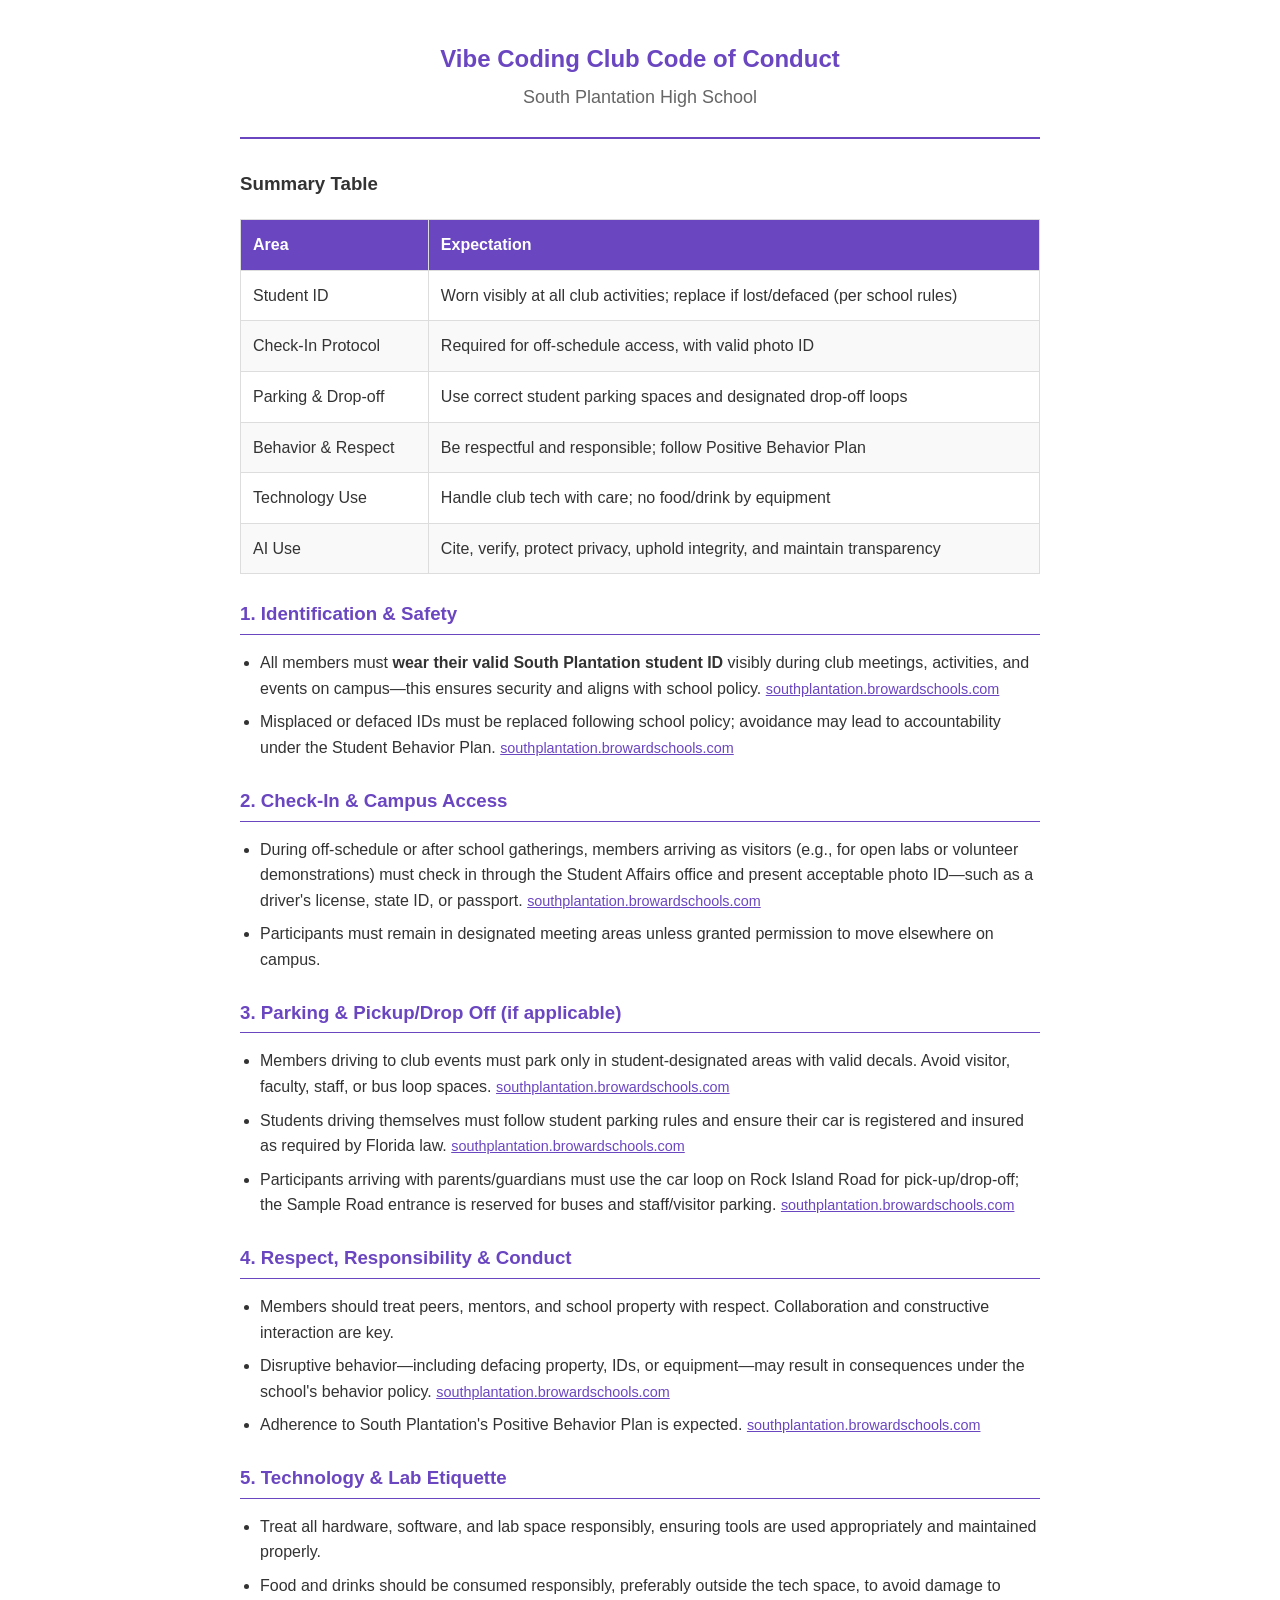
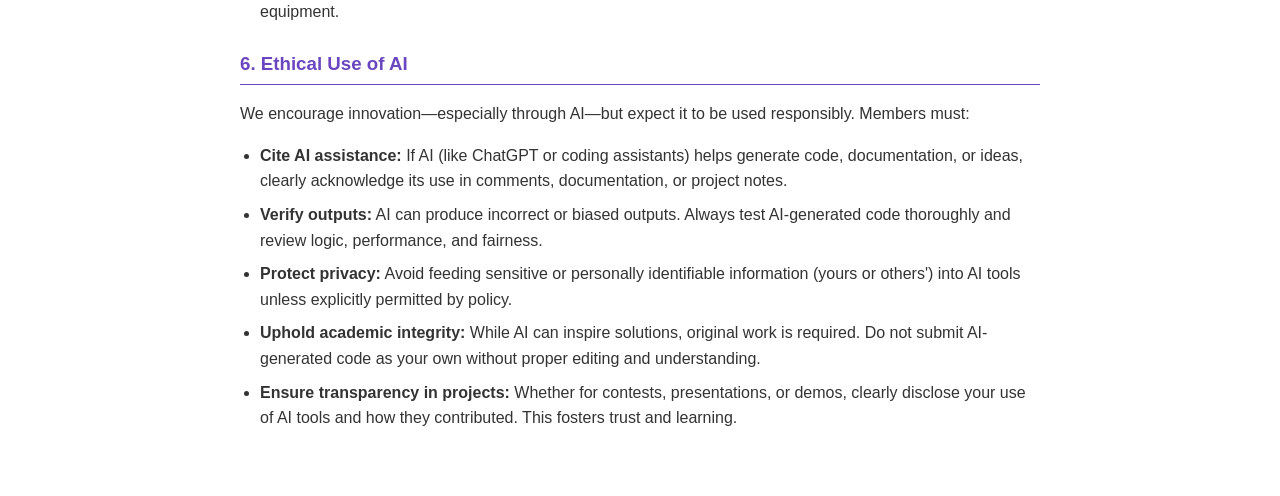
<file: public/vibe-coding-code-of-conduct.html>
<!DOCTYPE html>
<html lang="en">
<head>
    <meta charset="UTF-8">
    <meta name="viewport" content="width=device-width, initial-scale=1.0">
    <title>Vibe Coding Club Code of Conduct</title>
    <style>
        body {
            font-family: Arial, sans-serif;
            max-width: 800px;
            margin: 0 auto;
            padding: 40px 20px;
            line-height: 1.6;
            color: #333;
        }
        .header {
            text-align: center;
            margin-bottom: 30px;
            padding-bottom: 20px;
            border-bottom: 2px solid #6B46C1;
        }
        .header h1 {
            color: #6B46C1;
            margin: 0;
            font-size: 24px;
        }
        .header h2 {
            color: #666;
            margin: 5px 0;
            font-size: 18px;
            font-weight: normal;
        }
        .summary-table {
            width: 100%;
            border-collapse: collapse;
            margin: 20px 0;
        }
        .summary-table th,
        .summary-table td {
            border: 1px solid #ddd;
            padding: 12px;
            text-align: left;
        }
        .summary-table th {
            background-color: #6B46C1;
            color: white;
            font-weight: bold;
        }
        .summary-table tr:nth-child(even) {
            background-color: #f9f9f9;
        }
        .section {
            margin: 25px 0;
        }
        .section h3 {
            color: #6B46C1;
            border-bottom: 1px solid #6B46C1;
            padding-bottom: 5px;
            margin-bottom: 15px;
        }
        .section ul {
            margin: 10px 0;
            padding-left: 20px;
        }
        .section li {
            margin: 8px 0;
        }
        .link {
            color: #6B46C1;
            text-decoration: underline;
            font-size: 0.9em;
        }
        @media print {
            body {
                padding: 20px;
            }
            .header {
                border-bottom: 2px solid #000;
            }
            .summary-table th {
                background-color: #000 !important;
                color: white !important;
            }
        }
    </style>
</head>
<body>
    <div class="header">
        <h1>Vibe Coding Club Code of Conduct</h1>
        <h2>South Plantation High School</h2>
    </div>

    <h3>Summary Table</h3>
    <table class="summary-table">
        <thead>
            <tr>
                <th>Area</th>
                <th>Expectation</th>
            </tr>
        </thead>
        <tbody>
            <tr>
                <td>Student ID</td>
                <td>Worn visibly at all club activities; replace if lost/defaced (per school rules)</td>
            </tr>
            <tr>
                <td>Check-In Protocol</td>
                <td>Required for off-schedule access, with valid photo ID</td>
            </tr>
            <tr>
                <td>Parking & Drop-off</td>
                <td>Use correct student parking spaces and designated drop-off loops</td>
            </tr>
            <tr>
                <td>Behavior & Respect</td>
                <td>Be respectful and responsible; follow Positive Behavior Plan</td>
            </tr>
            <tr>
                <td>Technology Use</td>
                <td>Handle club tech with care; no food/drink by equipment</td>
            </tr>
            <tr>
                <td>AI Use</td>
                <td>Cite, verify, protect privacy, uphold integrity, and maintain transparency</td>
            </tr>
        </tbody>
    </table>

    <div class="section">
        <h3>1. Identification & Safety</h3>
        <ul>
            <li>All members must <strong>wear their valid South Plantation student ID</strong> visibly during club meetings, activities, and events on campus—this ensures security and aligns with school policy. <span class="link">southplantation.browardschools.com</span></li>
            <li>Misplaced or defaced IDs must be replaced following school policy; avoidance may lead to accountability under the Student Behavior Plan. <span class="link">southplantation.browardschools.com</span></li>
        </ul>
    </div>

    <div class="section">
        <h3>2. Check-In & Campus Access</h3>
        <ul>
            <li>During off-schedule or after school gatherings, members arriving as visitors (e.g., for open labs or volunteer demonstrations) must check in through the Student Affairs office and present acceptable photo ID—such as a driver's license, state ID, or passport. <span class="link">southplantation.browardschools.com</span></li>
            <li>Participants must remain in designated meeting areas unless granted permission to move elsewhere on campus.</li>
        </ul>
    </div>

    <div class="section">
        <h3>3. Parking & Pickup/Drop Off (if applicable)</h3>
        <ul>
            <li>Members driving to club events must park only in student-designated areas with valid decals. Avoid visitor, faculty, staff, or bus loop spaces. <span class="link">southplantation.browardschools.com</span></li>
            <li>Students driving themselves must follow student parking rules and ensure their car is registered and insured as required by Florida law. <span class="link">southplantation.browardschools.com</span></li>
            <li>Participants arriving with parents/guardians must use the car loop on Rock Island Road for pick-up/drop-off; the Sample Road entrance is reserved for buses and staff/visitor parking. <span class="link">southplantation.browardschools.com</span></li>
        </ul>
    </div>

    <div class="section">
        <h3>4. Respect, Responsibility & Conduct</h3>
        <ul>
            <li>Members should treat peers, mentors, and school property with respect. Collaboration and constructive interaction are key.</li>
            <li>Disruptive behavior—including defacing property, IDs, or equipment—may result in consequences under the school's behavior policy. <span class="link">southplantation.browardschools.com</span></li>
            <li>Adherence to South Plantation's Positive Behavior Plan is expected. <span class="link">southplantation.browardschools.com</span></li>
        </ul>
    </div>

    <div class="section">
        <h3>5. Technology & Lab Etiquette</h3>
        <ul>
            <li>Treat all hardware, software, and lab space responsibly, ensuring tools are used appropriately and maintained properly.</li>
            <li>Food and drinks should be consumed responsibly, preferably outside the tech space, to avoid damage to equipment.</li>
        </ul>
    </div>

    <div class="section">
        <h3>6. Ethical Use of AI</h3>
        <p>We encourage innovation—especially through AI—but expect it to be used responsibly. Members must:</p>
        <ul>
            <li><strong>Cite AI assistance:</strong> If AI (like ChatGPT or coding assistants) helps generate code, documentation, or ideas, clearly acknowledge its use in comments, documentation, or project notes.</li>
            <li><strong>Verify outputs:</strong> AI can produce incorrect or biased outputs. Always test AI-generated code thoroughly and review logic, performance, and fairness.</li>
            <li><strong>Protect privacy:</strong> Avoid feeding sensitive or personally identifiable information (yours or others') into AI tools unless explicitly permitted by policy.</li>
            <li><strong>Uphold academic integrity:</strong> While AI can inspire solutions, original work is required. Do not submit AI-generated code as your own without proper editing and understanding.</li>
            <li><strong>Ensure transparency in projects:</strong> Whether for contests, presentations, or demos, clearly disclose your use of AI tools and how they contributed. This fosters trust and learning.</li>
        </ul>
    </div>
</body>
</html>
</file>
